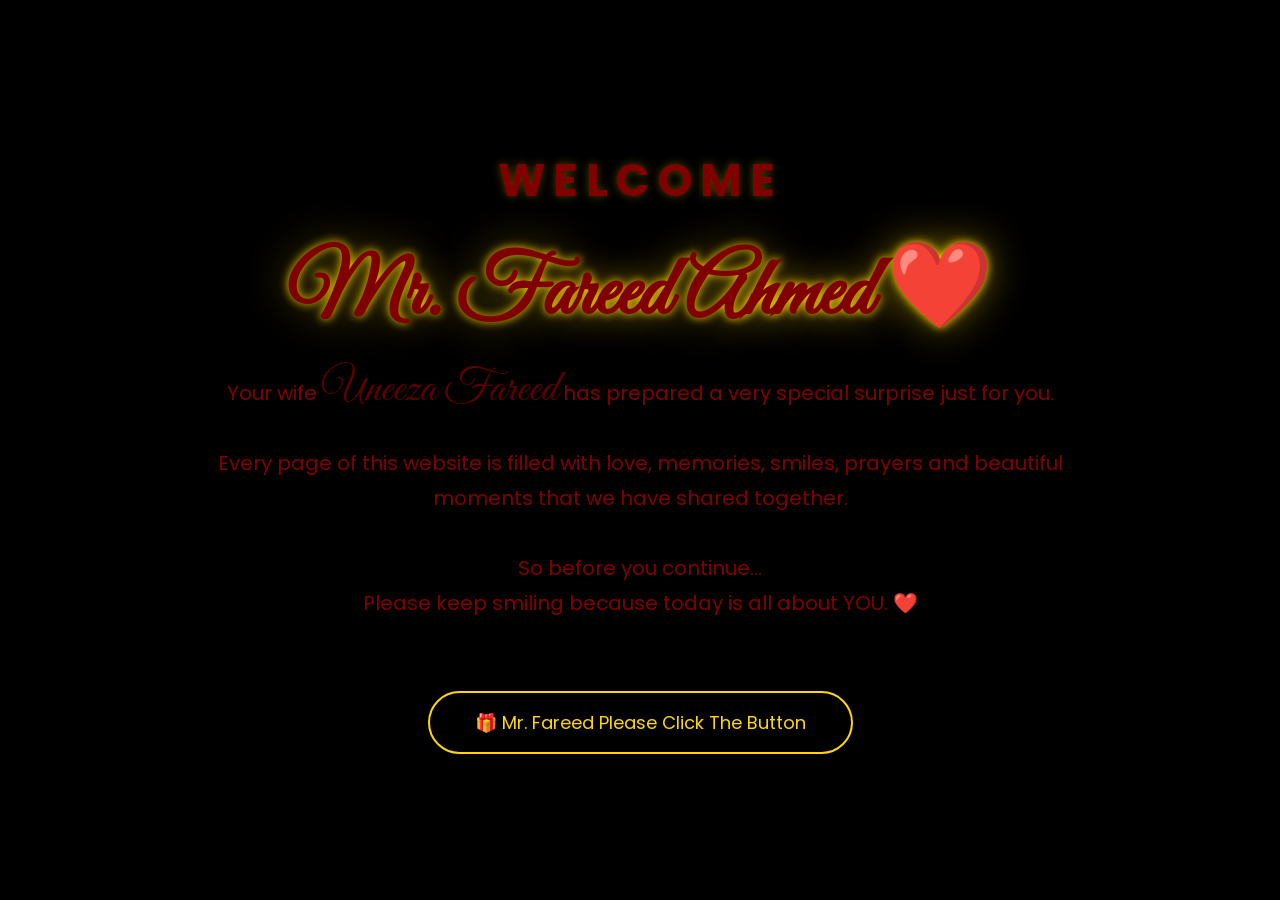
<file: index.html>
<!DOCTYPE html>
<html lang="en">
<head>
    <meta charset="UTF-8">
    <meta name="viewport" content="width=device-width, initial-scale=1.0">
    <title>Special Surprise for Mr. Fareed Ahmed</title>
    <link rel="stylesheet" href="style.css">
    <link href="https://fonts.googleapis.com/css2?family=Great+Vibes&family=Poppins:wght@300;400;500;600;700&display=swap" rel="stylesheet">
    
    <!-- SAFETY CODE: YE PAGE HAMESHA DIKHEGA -->
    <style>
        body { opacity: 1 !important; }
    </style>
</head>
<body>

    <div class="floating-hearts"></div>

    <div class="welcome fade-in">

        <h2>WELCOME</h2>

        <h1>Mr. Fareed Ahmed ❤️</h1>

        <p>
            Your wife <span>Uneeza Fareed</span> has prepared a very special surprise just for you.
            <br><br>
            Every page of this website is filled with love, memories, smiles, prayers and beautiful moments that we have shared together.
            <br><br>
            So before you continue...
            <br>
            Please keep smiling because today is all about YOU. ❤️
        </p>

        <button onclick="goToLogin()">
            🎁 Mr. Fareed Please Click The Button
        </button>

    </div>

    <script>
        function goToLogin() {
            document.querySelector(".welcome").classList.add("fade-out");
            setTimeout(function() {
                window.location.href = "login.html";
            }, 1000);
        }

        // Hearts Animation
        function createHearts() {
            const container = document.querySelector(".floating-hearts");
            if (!container) return;
            
            setInterval(function() {
                const heart = document.createElement("div");
                heart.innerHTML = "❤️";
                heart.style.position = "fixed";
                heart.style.left = Math.random() * 100 + "vw";
                heart.style.bottom = "-50px";
                heart.style.fontSize = (20 + Math.random() * 20) + "px";
                heart.style.color = "#800000";
                heart.style.opacity = "0.8";
                heart.style.zIndex = "1";
                heart.style.pointerEvents = "none";
                heart.style.animation = "floatHeart " + (6 + Math.random() * 4) + "s linear forwards";
                container.appendChild(heart);
                
                setTimeout(function() {
                    heart.remove();
                }, 10000);
            }, 400);
        }
        
        createHearts();
    </script>

</body>
</html>
</file>
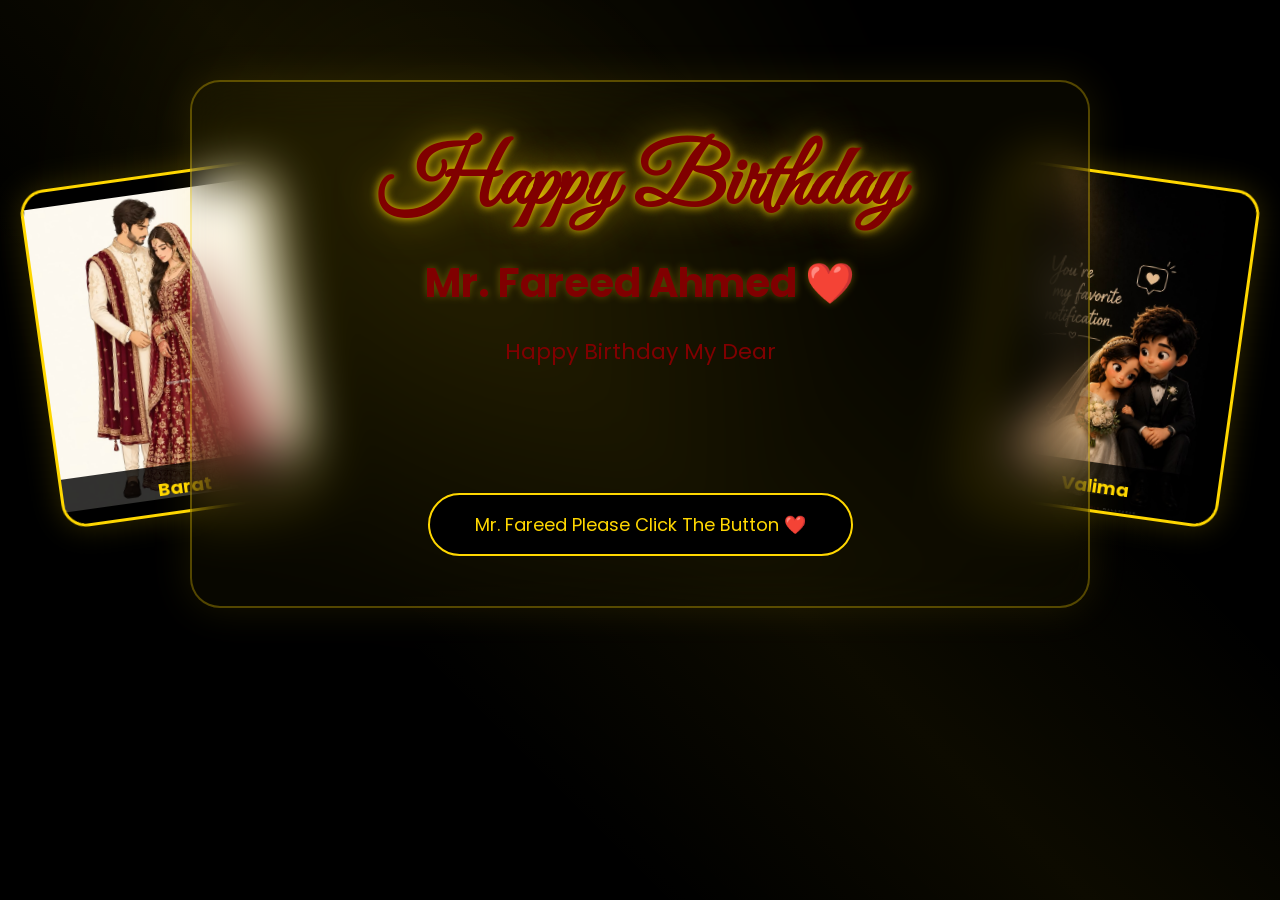
<file: birthday.html>
<!DOCTYPE html>
<html lang="en">
<head>
    <meta charset="UTF-8">
    <meta name="viewport" content="width=device-width, initial-scale=1.0">
    <title>Happy Birthday ❤️</title>
    <link rel="stylesheet" href="style.css">
    <link href="https://fonts.googleapis.com/css2?family=Great+Vibes&family=Poppins:wght@300;400;500;600;700&display=swap" rel="stylesheet">
</head>
<body class="birthday-page">
    <div class="floating-hearts"></div>
    
    <!-- Left Photo (Barat) -->
    <div class="photo left-photo">
        <img src="images/barat.jpg" alt="Barat Photo">
        <div class="photo-label">Barat</div>
    </div>
    
    <!-- Right Photo (Valima) -->
    <div class="photo right-photo">
        <img src="images/valima.jpg" alt="Valima Photo">
        <div class="photo-label">Valima</div>
    </div>
    
    <!-- Main Content -->
    <div class="birthday-content">
        <h1>Happy Birthday</h1>
        <h2>Mr. Fareed Ahmed ❤️</h2>
        <p id="typing"></p>
        <button onclick="location.href='gallery.html'">
            Mr. Fareed Please Click The Button ❤️
        </button>
    </div>
    
    <script>
        // Create floating hearts
        function createHearts() {
            const container = document.querySelector(".floating-hearts");
            if (!container) return;
            
            setInterval(function() {
                const heart = document.createElement("div");
                heart.innerHTML = "❤️";
                heart.style.position = "fixed";
                heart.style.left = Math.random() * 100 + "vw";
                heart.style.bottom = "-50px";
                heart.style.fontSize = (20 + Math.random() * 25) + "px";
                heart.style.color = "red";
                heart.style.opacity = "0.8";
                heart.style.zIndex = "1";
                heart.style.pointerEvents = "none";
                heart.style.animation = "floatHeart " + (5 + Math.random() * 5) + "s linear forwards";
                container.appendChild(heart);
                
                setTimeout(function() {
                    heart.remove();
                }, 10000);
            }, 300);
        }
        
        createHearts();
    </script>
    <script src="script.js"></script>
</body>
</html>
</file>
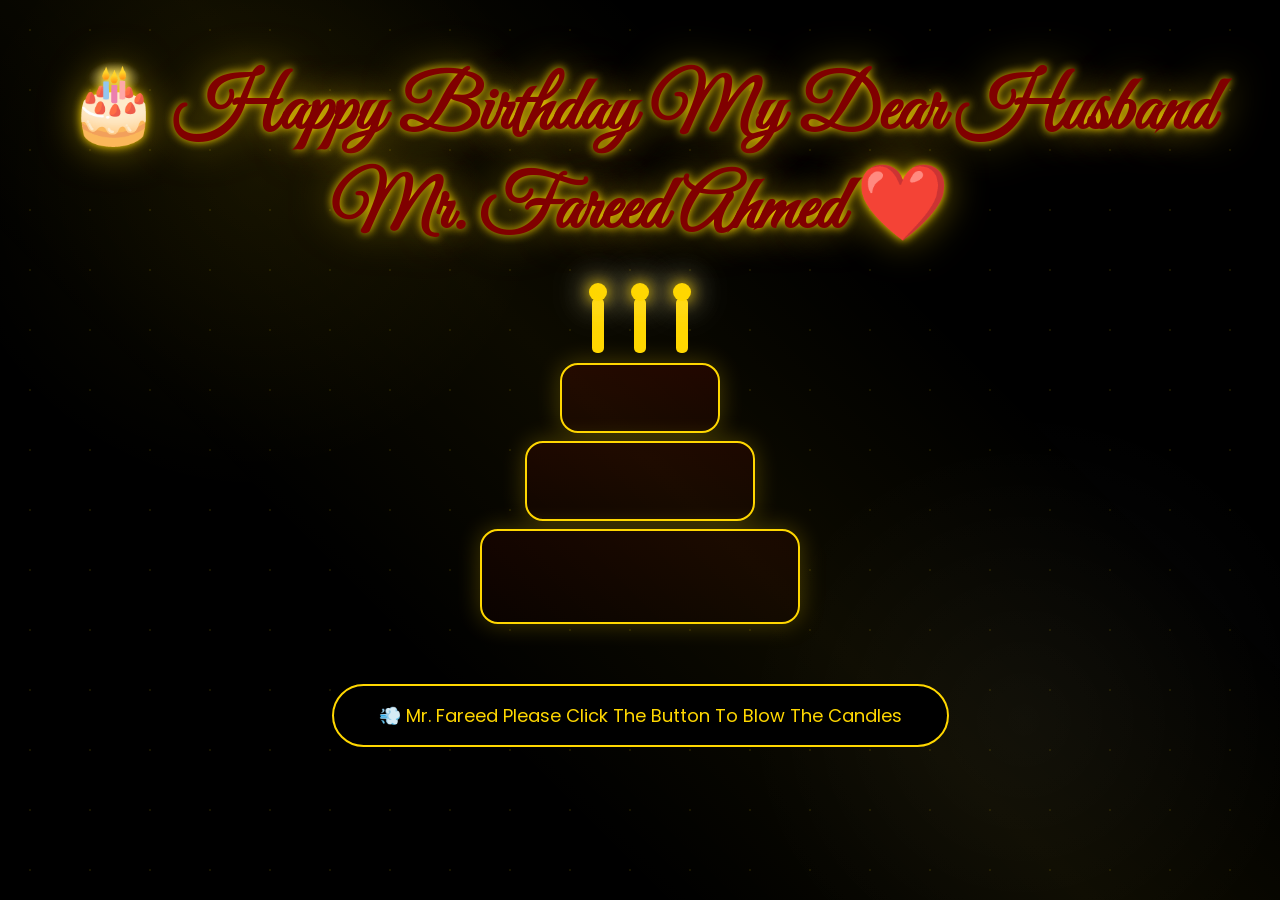
<file: cake.html>
<!DOCTYPE html>
<html lang="en">
<head>
    <meta charset="UTF-8">
    <meta name="viewport" content="width=device-width, initial-scale=1.0">
    <title>Birthday Cake ❤️</title>
    <link rel="stylesheet" href="style.css">
    <link href="https://fonts.googleapis.com/css2?family=Great+Vibes&family=Poppins:wght@300;400;500;600;700&display=swap" rel="stylesheet">
    
    <style>
        body { opacity: 1 !important; }
        
        /* PERFECT DARK RED MESSAGE STYLE */
        .final-msg {
            margin: 30px auto;
            max-width: 800px;
            text-align: center;
        }
        
        .final-msg .love-text {
            display: block;
            font-family: 'Poppins', sans-serif;
            font-size: 36px;
            font-weight: 500;
            color: #800000; /* Baqi pages jaisa dark red */
            text-shadow: 0 0 10px rgba(255, 215, 0, 0.5); /* Halka sa golden glow */
            line-height: 1.6;
            margin-bottom: 30px;
        }
        
        .final-msg .hope-text {
            display: block;
            font-family: 'Poppins', sans-serif;
            font-size: 22px;
            font-weight: 400;
            color: #800000; /* Dark red */
            text-shadow: 0 0 5px rgba(255, 215, 0, 0.4);
        }
    </style>
</head>
<body class="cake-page">
    <div class="floating-hearts"></div>
    <div class="stars"></div>
    
    <h1 class="cake-title">
        🎂 Happy Birthday My Dear Husband Mr. Fareed Ahmed ❤️
    </h1>
    
    <!-- CAKE DESIGN -->
    <div class="cake">
        <div class="candles">
            <div class="candle"><div class="flame"></div></div>
            <div class="candle"><div class="flame"></div></div>
            <div class="candle"><div class="flame"></div></div>
        </div>
        <div class="layer top"></div>
        <div class="layer middle"></div>
        <div class="layer bottom"></div>
    </div>
    
    <button id="blowBtn">
        💨 Mr. Fareed Please Click The Button To Blow The Candles
    </button>
    
    <h2 id="wishMessage"></h2>
    
    <script>
        const blowBtn = document.getElementById("blowBtn");
        if (blowBtn) {
            blowBtn.onclick = function () {
                // Flames hide karo
                document.querySelectorAll(".flame").forEach(function(f) {
                    f.style.display = "none";
                });
                
                // Button hide karo
                blowBtn.style.display = "none";
                
                // Sirf starting letter capital, baqi small + Dark Red color
                document.getElementById("wishMessage").innerHTML = 
                    '<div class="final-msg">' +
                    '<span class="love-text">I love you meri jaan❤️</span>' +
                    '<span class="hope-text">I hope you liked my surprise ❤️</span>' +
                    '</div>';
            };
        }

        // Floating Hearts Background
        function createHearts() {
            const container = document.querySelector(".floating-hearts");
            if (!container) return;
            setInterval(function () {
                const heart = document.createElement("div");
                heart.innerHTML = "❤️";
                heart.style.position = "fixed";
                heart.style.left = Math.random() * 100 + "vw";
                heart.style.bottom = "-50px";
                heart.style.fontSize = (20 + Math.random() * 20) + "px";
                heart.style.color = "#800000";
                heart.style.opacity = "0.8";
                heart.style.zIndex = "1";
                heart.style.pointerEvents = "none";
                heart.style.animation = "floatHeart " + (6 + Math.random() * 4) + "s linear forwards";
                container.appendChild(heart);
                setTimeout(function () { heart.remove(); }, 10000);
            }, 400);
        }
        createHearts();
    </script>
</body>
</html>
</file>
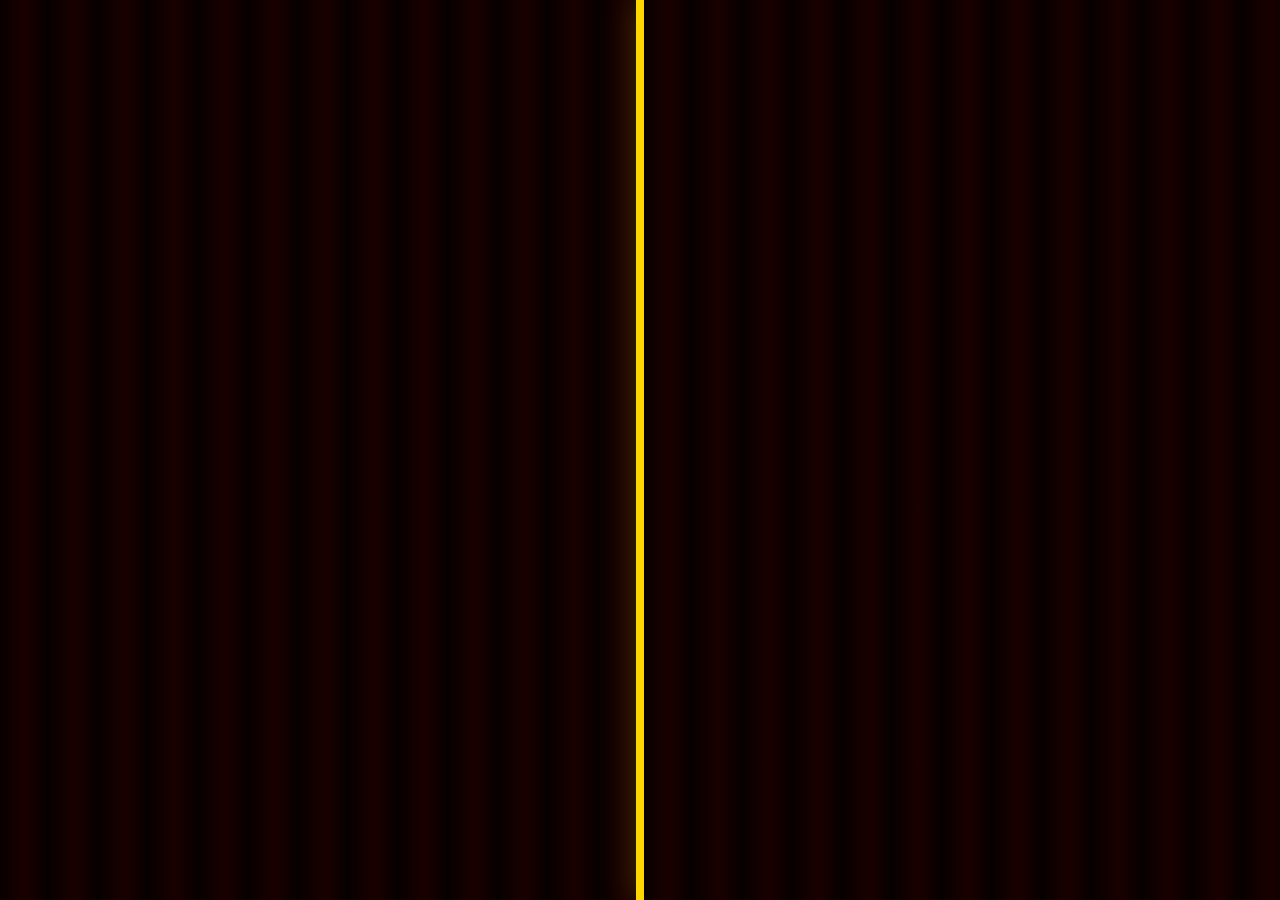
<file: curtain.html>
<!DOCTYPE html>
<html lang="en">
<head>
    <meta charset="UTF-8">
    <meta name="viewport" content="width=device-width, initial-scale=1.0">
    <title>Grand Surprise</title>
    <link rel="stylesheet" href="style.css">
    <link href="https://fonts.googleapis.com/css2?family=Great+Vibes&family=Poppins:wght@300;500;700&display=swap" rel="stylesheet">
</head>
<body class="curtain-page">
    <div class="floating-hearts"></div>
    <div class="spotlight"></div>
    
    <!-- Left Curtain -->
    <div class="curtain left-curtain"></div>
    
    <!-- Right Curtain -->
    <div class="curtain right-curtain"></div>
    
    <!-- Center Message -->
    <div class="birthday-message">
        <h1>❤️ Happy Birthday ❤️</h1>
        <h2>My Dear Husband Mr. Fareed Ahmed</h2>
        <p>Today is all about YOU ❤️</p>
        <button id="openMessage">
            Mr. Fareed Please Click The Button ❤️
        </button>
    </div>
    
    <script>
        // Create floating hearts
        function createHearts() {
            const container = document.querySelector(".floating-hearts");
            if (!container) return;
            
            setInterval(function() {
                const heart = document.createElement("div");
                heart.innerHTML = "❤️";
                heart.style.position = "fixed";
                heart.style.left = Math.random() * 100 + "vw";
                heart.style.bottom = "-50px";
                heart.style.fontSize = (20 + Math.random() * 25) + "px";
                heart.style.color = "red";
                heart.style.opacity = "0.8";
                heart.style.zIndex = "1";
                heart.style.pointerEvents = "none";
                heart.style.animation = "floatHeart " + (5 + Math.random() * 5) + "s linear forwards";
                container.appendChild(heart);
                
                setTimeout(function() {
                    heart.remove();
                }, 10000);
            }, 300);
        }
        
        createHearts();
    </script>
    <script src="script.js"></script>
</body>
</html>
</file>
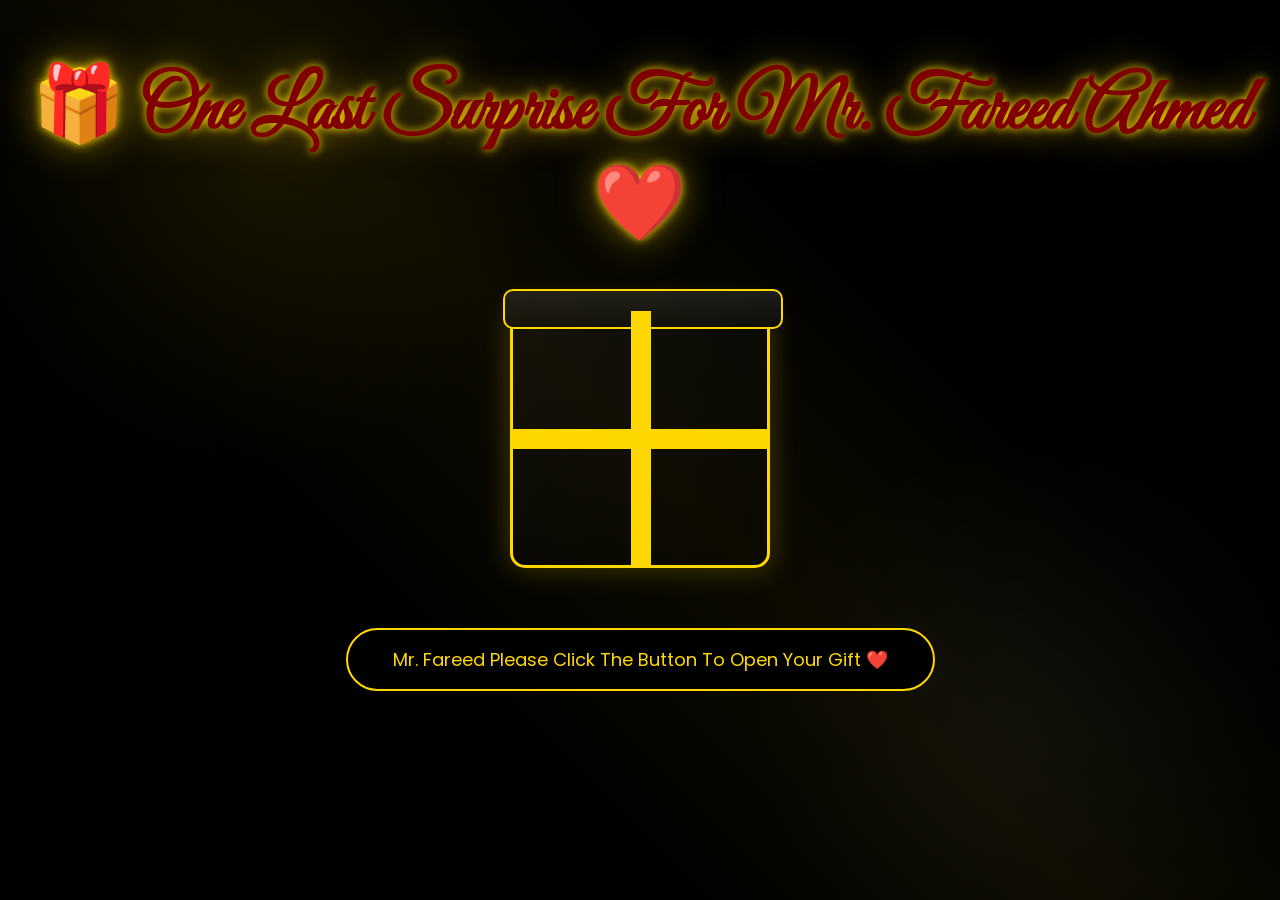
<file: gift.html>
<!DOCTYPE html>
<html lang="en">
<head>
    <meta charset="UTF-8">
    <meta name="viewport" content="width=device-width, initial-scale=1.0">
    <title>Final Surprise ❤️</title>
    <link rel="stylesheet" href="style.css">
    <link href="https://fonts.googleapis.com/css2?family=Great+Vibes&family=Poppins:wght@300;400;600;700&display=swap" rel="stylesheet">
    
    <!-- SAFETY CODE -->
    <style>
        body { opacity: 1 !important; }
    </style>
</head>
<body class="gift-page">
    <div class="floating-hearts"></div>
    
    <h1 class="gift-title">
        🎁 One Last Surprise For Mr. Fareed Ahmed ❤️
    </h1>
    
    <div class="gift-container">
        <div id="giftBox" class="gift-box">
            <div class="lid"></div>
            <div class="ribbon-v"></div>
            <div class="ribbon-h"></div>
        </div>
        <button id="openGiftBtn">
            Mr. Fareed Please Click The Button To Open Your Gift ❤️
        </button>
    </div>
    
    <div id="finalSurprise" class="final-surprise">
        <img src="images/our-best-photo.jpg" alt="Our Photo">
        <h1>Happy Birthday My Dear Husband Mr. Fareed Ahmed ❤️</h1>
        <p>
            Every day with you is the most beautiful chapter of my life.
            You are my peace, my happiness, my best friend and my forever.
            May Allah bless you with endless happiness,
            good health, success and a long beautiful life.
            Thank you for always loving me,
            supporting me and making me smile.
            I love you today,
            tomorrow and forever.
            <br><br>
            ❤️ Forever Yours ❤️
            <br>
            <strong>Uneeza Fareed</strong>
        </p>
        
        <!-- YAHAN BUTTON ADD KIYA HAI -->
        <button onclick="location.href='loveletter.html'" style="margin-top: 40px;">
            Mr. Fareed Please Click The Button ❤️
        </button>
    </div>
    
    <div class="hearts-container"></div>

    <script>
        // Open Gift Box
        const openGift = document.getElementById("openGiftBtn");
        if (openGift) {
            openGift.onclick = function () {
                document.querySelector(".gift-container").style.display = "none";
                document.querySelector(".gift-title").style.display = "none";
                document.getElementById("finalSurprise").style.display = "block";
                heartRain();
            };
        }

        // Heart Rain Effect
        function heartRain() {
            const container = document.querySelector(".hearts-container");
            if (!container) return;
            setInterval(function () {
                let heart = document.createElement("div");
                heart.innerHTML = "❤️";
                heart.style.position = "absolute";
                heart.style.left = Math.random() * 100 + "vw";
                heart.style.top = "-20px";
                heart.style.fontSize = (20 + Math.random() * 25) + "px";
                heart.style.animation = "fallHeart " + (4 + Math.random() * 4) + "s linear forwards";
                container.appendChild(heart);
                setTimeout(function () { heart.remove(); }, 8000);
            }, 300);
        }

        // Floating Hearts Background
        function createHearts() {
            const container = document.querySelector(".floating-hearts");
            if (!container) return;
            setInterval(function () {
                const heart = document.createElement("div");
                heart.innerHTML = "❤️";
                heart.style.position = "fixed";
                heart.style.left = Math.random() * 100 + "vw";
                heart.style.bottom = "-50px";
                heart.style.fontSize = (20 + Math.random() * 20) + "px";
                heart.style.color = "#800000";
                heart.style.opacity = "0.8";
                heart.style.zIndex = "1";
                heart.style.pointerEvents = "none";
                heart.style.animation = "floatHeart " + (6 + Math.random() * 4) + "s linear forwards";
                container.appendChild(heart);
                setTimeout(function () { heart.remove(); }, 10000);
            }, 400);
        }
        createHearts();
    </script>
</body>
</html>
</file>
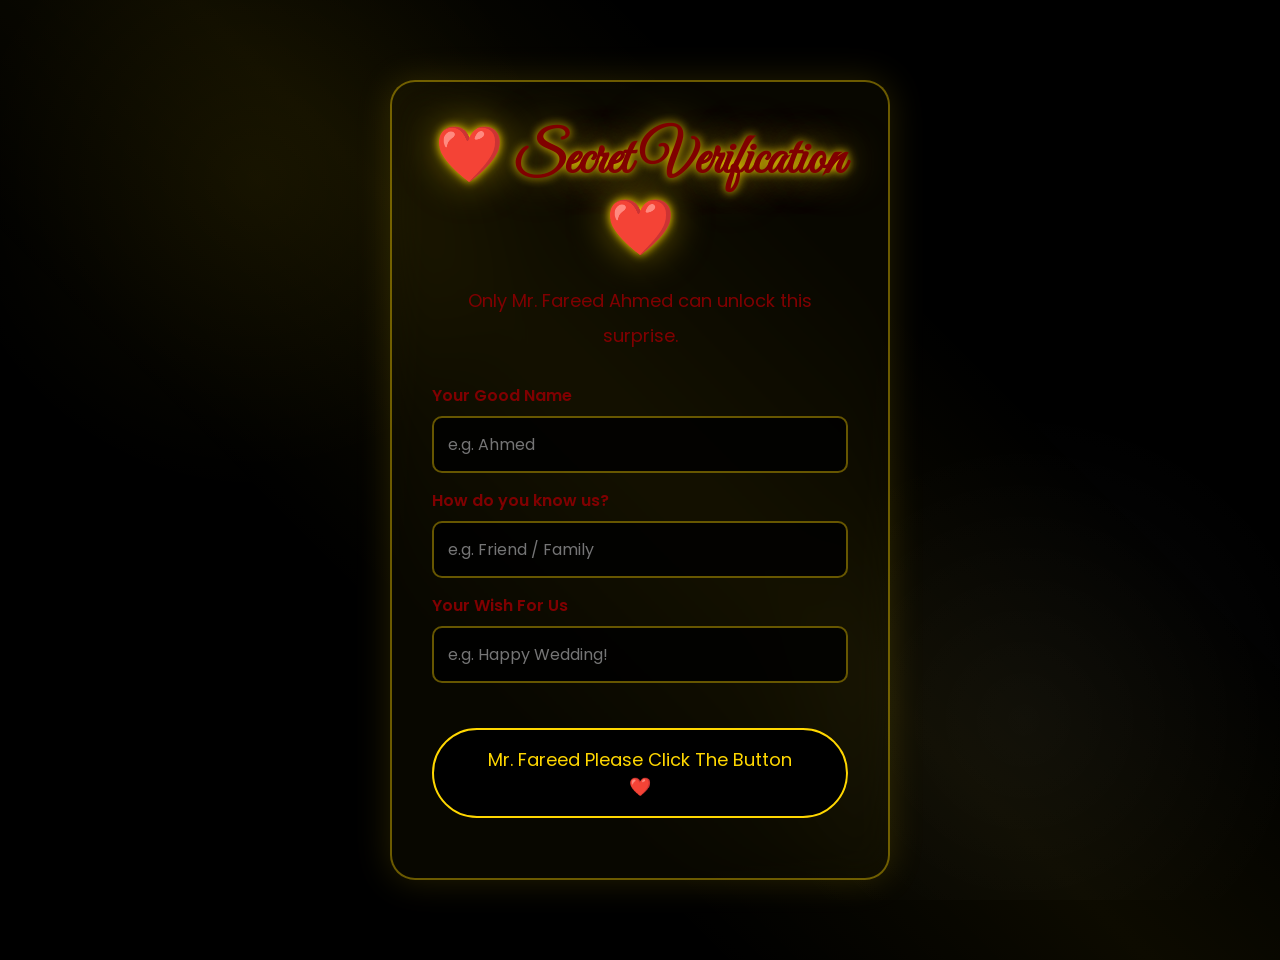
<file: login.html>
<!DOCTYPE html>
<html lang="en">
<head>
    <meta charset="UTF-8">
    <meta name="viewport" content="width=device-width, initial-scale=1.0">
    <title>Secret Verification ❤️</title>
    <link rel="stylesheet" href="style.css">
    <link href="https://fonts.googleapis.com/css2?family=Great+Vibes&family=Poppins:wght@300;500;700&display=swap" rel="stylesheet">
</head>
<body>
    <div class="floating-hearts"></div>
    <div class="login-box">
        <h1>❤️ Secret Verification ❤️</h1>
        <p>Only Mr. Fareed Ahmed can unlock this surprise.</p>
        
        <div class="form-group">
            <label for="name">Your Good Name</label>
            <input type="text" id="name" placeholder="e.g. Ahmed">
        </div>
        
        <div class="form-group">
            <label for="relation">How do you know us?</label>
            <input type="text" id="relation" placeholder="e.g. Friend / Family">
        </div>
        
        <div class="form-group">
            <label for="wish">Your Wish For Us</label>
            <input type="text" id="wish" placeholder="e.g. Happy Wedding!">
        </div>
        
        <button onclick="checkDates()">
            Mr. Fareed Please Click The Button ❤️
        </button>
        
        <h3 id="message"></h3>
    </div>
    
    <script>
        // Create floating hearts
        function createHearts() {
            const container = document.querySelector(".floating-hearts");
            if (!container) return;
            
            setInterval(function() {
                const heart = document.createElement("div");
                heart.innerHTML = "❤️";
                heart.style.position = "fixed";
                heart.style.left = Math.random() * 100 + "vw";
                heart.style.bottom = "-50px";
                heart.style.fontSize = (20 + Math.random() * 25) + "px";
                heart.style.color = "red";
                heart.style.opacity = "0.8";
                heart.style.zIndex = "1";
                heart.style.pointerEvents = "none";
                heart.style.animation = "floatHeart " + (5 + Math.random() * 5) + "s linear forwards";
                container.appendChild(heart);
                
                setTimeout(function() {
                    heart.remove();
                }, 10000);
            }, 300);
        }
        
        createHearts();

        // =============================================
        //  SIMPLE LOGIN VERIFICATION & REDIRECT LOGIC
        // =============================================
        
        function checkDates() {
            const name = document.getElementById("name").value.trim();
            const relation = document.getElementById("relation").value.trim();
            const wish = document.getElementById("wish").value.trim();
            const message = document.getElementById("message");

            // Agar koi bhi field khali ho
            if (name === "" || relation === "" || wish === "") {
                message.style.color = "orange";
                message.innerHTML = "⚠️ Please fill all fields to enter.";
                return;
            }

            // Agar sab fields fill hain to login successful
            message.style.color = "#4CAF50";
            message.innerHTML = "✅ Verification Successful! Welcome " + name + " ❤️<br>Opening curtain...";
            
            // 2 second baad curtain.html open hoga
            setTimeout(function() {
                window.location.href = "curtain.html";
            }, 2000);
        }
    </script>
</body>
</html>
</file>
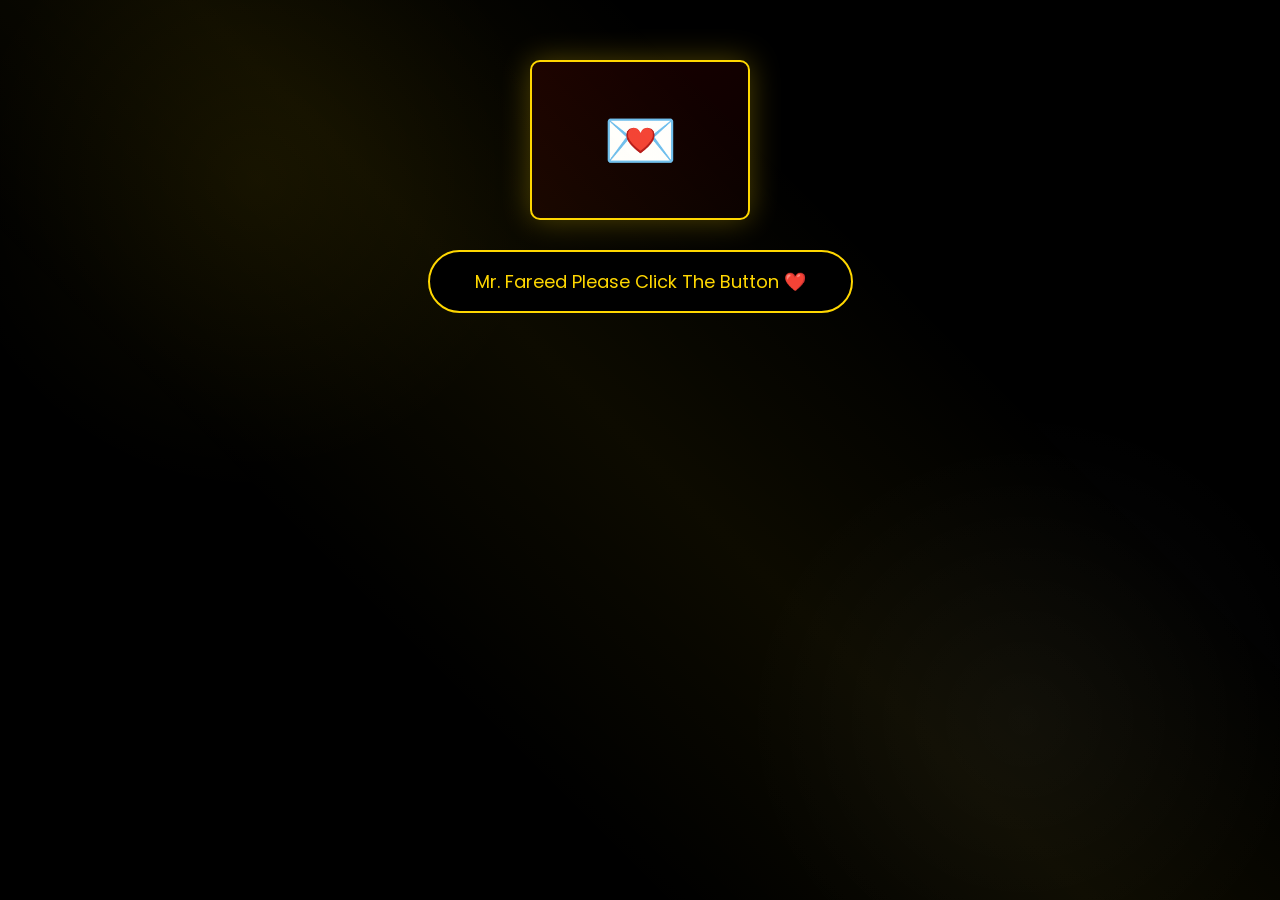
<file: loveletter.html>
<!DOCTYPE html>
<html lang="en">
<head>
    <meta charset="UTF-8">
    <meta name="viewport" content="width=device-width, initial-scale=1.0">
    <title>Love Letter ❤️</title>
    <link rel="stylesheet" href="style.css">
    <link href="https://fonts.googleapis.com/css2?family=Great+Vibes&family=Poppins:wght@300;400;600&display=swap" rel="stylesheet">
</head>
<body class="letter-page">
    <div class="floating-hearts"></div>
    
    <div class="envelope-box">
        <div class="envelope">
            💌
        </div>
        <button id="openLetter">
            Mr. Fareed Please Click The Button ❤️
        </button>
    </div>
    
    <div class="letter" id="letter">
        <h1>My Dearest Husband Mr. Fareed Ahmed ❤️</h1>
        <p id="letterText"></p>
        <button onclick="location.href='cake.html'">
            Mr. Fareed Please Click The Button 🎂
        </button>
    </div>
    
    <script>
        // Create floating hearts
        function createHearts() {
            const container = document.querySelector(".floating-hearts");
            if (!container) return;
            
            setInterval(function() {
                const heart = document.createElement("div");
                heart.innerHTML = "❤️";
                heart.style.position = "fixed";
                heart.style.left = Math.random() * 100 + "vw";
                heart.style.bottom = "-50px";
                heart.style.fontSize = (20 + Math.random() * 25) + "px";
                heart.style.color = "red";
                heart.style.opacity = "0.8";
                heart.style.zIndex = "1";
                heart.style.pointerEvents = "none";
                heart.style.animation = "floatHeart " + (5 + Math.random() * 5) + "s linear forwards";
                container.appendChild(heart);
                
                setTimeout(function() {
                    heart.remove();
                }, 10000);
            }, 300);
        }
        
        createHearts();
    </script>
    <script src="script.js"></script>
</body>
</html>
</file>
<file: style.css>
/*=====================================
    GOOGLE FONT
=====================================*/
@import url('https://fonts.googleapis.com/css2?family=Great+Vibes&family=Poppins:wght@300;400;500;600;700&display=swap');

/*=====================================
      RESET
=====================================*/
* {
    margin: 0;
    padding: 0;
    box-sizing: border-box;
    font-family: 'Poppins', sans-serif;
    scroll-behavior: smooth;
}

/*=====================================
      COLORS
=====================================*/
:root {
    --bg: #000000;
    --maroon: #800000;
    --darkmaroon: #5c0000;
    --gold: #ffd700;
    --goldlight: #fff8dc;
    --goldmix: #ffeaa7;
    --white: #ffffff;
}

/*=====================================
      BODY (SAFE SCROLL)
=====================================*/
body {
    background: var(--bg);
    color: var(--maroon);
    overflow-x: hidden;
    position: relative;
}

body::before {
    content: "";
    position: fixed;
    width: 100%;
    height: 100%;
    left: 0;
    top: 0;
    background: 
        radial-gradient(circle at 20% 20%, rgba(255, 215, 0, 0.06), transparent 25%),
        radial-gradient(circle at 80% 80%, rgba(255, 255, 255, 0.04), transparent 25%);
    animation: goldGlow 8s infinite alternate;
    pointer-events: none;
    z-index: 0;
}

@keyframes goldGlow {
    0% { opacity: 0.6; }
    100% { opacity: 1; }
}

body::after {
    content: "";
    position: fixed;
    width: 200%;
    height: 200%;
    left: -50%;
    top: -50%;
    background: linear-gradient(45deg, transparent 40%, rgba(255, 215, 0, 0.05) 50%, transparent 60%);
    animation: shimmerMove 8s linear infinite;
    pointer-events: none;
    z-index: 0;
}

@keyframes shimmerMove {
    0% { transform: translateX(-100%) translateY(-100%); }
    100% { transform: translateX(100%) translateY(100%); }
}

/*=====================================
      HEADINGS, TEXT & BUTTONS
=====================================*/
h1 {
    font-family: 'Great Vibes', cursive;
    font-size: 75px;
    color: var(--maroon);
    text-shadow: 0 0 10px var(--gold), 0 0 40px rgba(255, 215, 0, 0.5);
    position: relative;
    z-index: 2;
}

h2 {
    color: var(--maroon);
    font-size: 40px;
    text-shadow: 0 0 8px rgba(255, 215, 0, 0.3);
    position: relative;
    z-index: 2;
}

p {
    font-size: 20px;
    line-height: 35px;
    color: var(--maroon);
    position: relative;
    z-index: 2;
}

button {
    padding: 16px 45px;
    background: var(--bg);
    border: 2px solid var(--gold);
    color: var(--gold);
    font-size: 18px;
    border-radius: 50px;
    cursor: pointer;
    transition: 0.5s;
    position: relative;
    z-index: 2;
    overflow: hidden;
    margin-top: 30px; /* SAFE MARGIN */
}

button:hover {
    background: var(--gold);
    border: 2px solid var(--white);
    color: var(--bg);
    transform: translateY(-5px);
    box-shadow: 0 0 20px var(--gold), 0 0 40px rgba(255, 255, 255, 0.3);
}

/*=====================================
      IMAGES (PERFECT SIZE)
=====================================*/
img {
    max-width: 100%;
    border-radius: 20px;
    border: 3px solid var(--gold);
    box-shadow: 0 0 25px rgba(255, 215, 0, 0.3);
    transition: 0.5s;
    object-fit: contain; 
    background-color: #000; 
}

img:hover {
    transform: scale(1.03);
    box-shadow: 0 0 35px var(--gold);
}

/*=====================================
      SCROLLBAR & EXTRAS
=====================================*/
::-webkit-scrollbar { width: 10px; }
::-webkit-scrollbar-track { background: var(--bg); }
::-webkit-scrollbar-thumb { background: var(--gold); border-radius: 20px; }

.floating-hearts {
    position: fixed;
    width: 100%;
    height: 100%;
    top: 0;
    left: 0;
    pointer-events: none;
    z-index: 1;
}

.stars {
    position: fixed;
    width: 100%;
    height: 100%;
    left: 0;
    top: 0;
    background-image: radial-gradient(var(--gold) 1px, transparent 1px);
    background-size: 60px 60px;
    opacity: .1;
    animation: starsMove 30s linear infinite;
    pointer-events: none;
    z-index: 0;
}

@keyframes starsMove {
    0% { transform: translateY(0); }
    100% { transform: translateY(-600px); }
}

/*=====================================
      1. WELCOME PAGE
=====================================*/
.welcome {
    min-height: 100vh;
    display: flex;
    flex-direction: column;
    justify-content: center;
    align-items: center;
    text-align: center;
    position: relative;
    padding: 60px 20px;
    z-index: 5;
    background: var(--bg);
}

.welcome h2 {
    font-size: 45px;
    color: var(--maroon);
    letter-spacing: 8px;
    margin-bottom: 20px;
    text-transform: uppercase;
}

.welcome h1 {
    font-size: 85px;
    margin-bottom: 25px;
    animation: glow 2s infinite alternate;
}

@keyframes glow {
    0% { text-shadow: 0 0 10px var(--gold), 0 0 25px var(--gold); }
    100% { text-shadow: 0 0 20px var(--gold), 0 0 60px var(--gold), 0 0 100px rgba(255, 255, 255, 0.4); }
}

.welcome p {
    width: 850px;
    max-width: 95%;
    margin-bottom: 40px;
    color: var(--maroon);
}

.welcome span {
    font-family: 'Great Vibes';
    font-size: 45px;
    color: var(--darkmaroon);
}

/*=====================================
      2. LOGIN PAGE
=====================================*/
.login-box {
    width: 500px;
    max-width: 95%;
    margin: 80px auto; /* SAFE MARGIN */
    padding: 40px;
    background: rgba(255, 215, 0, 0.03);
    backdrop-filter: blur(20px);
    border: 2px solid rgba(255, 215, 0, 0.4);
    border-radius: 25px;
    text-align: center;
    box-shadow: 0 0 35px rgba(255, 215, 0, 0.15);
    position: relative;
    z-index: 2;
}

.login-box h1 { font-size: 55px; margin-bottom: 15px; }
.login-box p { font-size: 18px; margin-bottom: 30px; color: var(--maroon); }
.form-group { margin-bottom: 15px; text-align: left; }
.form-group label { display: block; margin-bottom: 8px; font-weight: 600; color: var(--maroon); }

.login-box input {
    width: 100%;
    padding: 14px;
    background: rgba(0, 0, 0, 0.8);
    border: 2px solid rgba(255, 215, 0, 0.4);
    border-radius: 10px;
    color: var(--goldmix);
    font-size: 16px;
    outline: none;
    transition: 0.5s;
}

.login-box input:focus {
    border-color: var(--gold);
    box-shadow: 0 0 15px rgba(255, 215, 0, 0.3);
}

#message { margin-top: 20px; font-size: 18px; font-weight: bold; }

/*=====================================
      3. CURTAIN PAGE
=====================================*/
.curtain-page {
    width: 100%;
    height: 100vh;
    overflow: hidden;
    display: flex;
    justify-content: center;
    align-items: center;
    position: relative;
    background: var(--bg);
}

.spotlight {
    position: absolute;
    top: -250px;
    left: 50%;
    transform: translateX(-50%);
    width: 700px;
    height: 700px;
    background: radial-gradient(circle, rgba(255, 215, 0, 0.2), transparent 70%);
    filter: blur(10px);
    animation: lightMove 5s infinite alternate;
}

@keyframes lightMove {
    0% { transform: translateX(-50%) scale(1); }
    100% { transform: translateX(-50%) scale(1.2); }
}

.curtain {
    position: absolute;
    top: 0;
    width: 50%;
    height: 100%;
    background: repeating-linear-gradient(90deg, #0a0000, #1a0000 25px, #050000 50px);
    box-shadow: 0 0 30px rgba(255, 215, 0, 0.3);
    transition: 3s ease;
    z-index: 10;
}

.left-curtain { left: 0; border-right: 4px solid var(--gold); }
.right-curtain { right: 0; border-left: 4px solid var(--gold); }
.open-left { transform: translateX(-100%); }
.open-right { transform: translateX(100%); }

.birthday-message {
    position: absolute;
    text-align: center;
    opacity: 0;
    transition: 2s;
    z-index: 50;
    width: 90%;
}

.birthday-message h1 { font-size: 80px; margin-bottom: 20px; }
.birthday-message h2 { font-size: 40px; margin-bottom: 20px; }
.birthday-message p { font-size: 22px; margin-bottom: 30px; }

/*=====================================
      4. BIRTHDAY PAGE
=====================================*/
.birthday-page {
    width: 100%;
    padding: 80px 30px; /* SAFE PADDING */
    position: relative;
    background: var(--bg);
}

.birthday-page::before {
    content: "";
    position: absolute;
    width: 900px;
    height: 900px;
    background: radial-gradient(circle, rgba(255, 215, 0, 0.08), transparent 70%);
    top: -250px;
    right: -250px;
    filter: blur(40px);
    animation: bgGlow 8s infinite alternate;
    z-index: 0;
}

@keyframes bgGlow {
    0% { transform: scale(1); }
    100% { transform: scale(1.25); }
}

.birthday-content {
    position: relative;
    width: 900px;
    max-width: 95%;
    padding: 50px;
    margin: 0 auto; /* SAFE CENTER */
    background: rgba(255, 215, 0, 0.03);
    backdrop-filter: blur(25px);
    border: 2px solid rgba(255, 215, 0, 0.3);
    border-radius: 30px;
    text-align: center;
    z-index: 20;
    box-shadow: 0 0 40px rgba(255, 215, 0, 0.1);
}

.birthday-content h1 { font-size: 85px; margin-bottom: 15px; }
.birthday-content h2 { font-size: 40px; margin-bottom: 20px; }

#typing {
    font-size: 22px;
    line-height: 38px;
    color: var(--maroon);
    margin-bottom: 30px;
    min-height: 100px;
}

.photo {
    position: absolute;
    width: 250px;
    height: 340px;
    border-radius: 25px;
    overflow: hidden;
    border: 3px solid var(--gold);
    box-shadow: 0 0 30px rgba(255, 215, 0, 0.2);
    animation: photoFloat 5s ease-in-out infinite;
    z-index: 5;
    background: #000;
}

.photo img { width: 100%; height: 100%; object-fit: contain; border: none; box-shadow: none; }

.photo-label {
    position: absolute;
    bottom: 0;
    left: 0;
    right: 0;
    background: rgba(0, 0, 0, 0.8);
    color: var(--gold);
    text-align: center;
    padding: 10px;
    font-size: 18px;
    font-weight: bold;
}

.left-photo { left: 40px; top: 50%; transform: translateY(-50%) rotate(-8deg); }
.right-photo { right: 40px; top: 50%; transform: translateY(-50%) rotate(8deg); }

@keyframes photoFloat {
    0% { margin-top: 0; }
    50% { margin-top: -20px; }
    100% { margin-top: 0; }
}

.photo:hover {
    transform: translateY(-50%) scale(1.05) !important;
    box-shadow: 0 0 35px var(--gold);
}

/*=====================================
      5. GALLERY PAGE (100% SAFE)
=====================================*/
.gallery-page {
    padding: 60px 5%; /* SAFE PADDING */
    position: relative;
    background: var(--bg);
}

.gallery-title { text-align: center; margin-bottom: 40px; }
.gallery-title h1 { font-size: 60px; margin-bottom: 10px; }
.gallery-title p { font-size: 18px; color: var(--maroon); }

.gallery-slider {
    position: relative;
    max-width: 800px;
    width: 100%;
    height: 450px; 
    overflow: hidden;
    border-radius: 20px;
    border: 3px solid var(--gold);
    box-shadow: 0 0 30px rgba(255, 215, 0, 0.2);
    margin: 0 auto; /* SAFE CENTER */
    background: #000; 
}

.slides-container { position: relative; width: 100%; height: 100%; }

.slide { 
    position: absolute; 
    top: 0; left: 0;
    width: 100%; 
    height: 100%; 
    display: none; 
}

.slide img { 
    width: 100%; 
    height: 100%; 
    object-fit: contain; 
    border-radius: 0; 
    border: none; 
    box-shadow: none;
}

.prev-btn, .next-btn-slider {
    position: absolute;
    top: 50%;
    transform: translateY(-50%);
    background: rgba(0, 0, 0, 0.8);
    color: var(--gold);
    border: 2px solid var(--gold);
    width: 45px;
    height: 45px;
    border-radius: 50%;
    font-size: 20px;
    display: flex;
    justify-content: center;
    align-items: center;
    cursor: pointer;
    z-index: 10;
    margin: 0;
    padding: 0;
}

.prev-btn { left: 15px; }
.next-btn-slider { right: 15px; }

.prev-btn:hover, .next-btn-slider:hover { background: var(--gold); color: var(--bg); }

.gallery-dots { text-align: center; margin-top: 20px; margin-bottom: 30px; }

.dot {
    display: inline-block;
    width: 10px;
    height: 10px;
    margin: 0 4px;
    background: var(--maroon);
    border: 1px solid var(--gold);
    border-radius: 50%;
    cursor: pointer;
}

.dot.active { background: var(--gold); box-shadow: 0 0 10px var(--gold); }

.gallery-next-btn { text-align: center; padding-bottom: 40px; } /* SAFE BOTTOM */

/*=====================================
      6. LOVE LETTER PAGE (100% SAFE)
=====================================*/
.letter-page {
    padding: 60px 20px; /* SAFE PADDING */
    position: relative;
    background: var(--bg);
}

.envelope-box { text-align: center; z-index: 20; margin: 0 auto; }

.envelope {
    width: 220px;
    height: 160px;
    margin: 0 auto;
    background: linear-gradient(145deg, #1a0000, #0a0000);
    border: 2px solid var(--gold);
    border-radius: 10px;
    position: relative;
    box-shadow: 0 0 30px rgba(255, 215, 0, 0.3);
    animation: floatEnvelope 3s ease-in-out infinite;
    display: flex;
    justify-content: center;
    align-items: center;
    font-size: 60px;
}

@keyframes floatEnvelope {
    0% { transform: translateY(0); }
    50% { transform: translateY(-18px); }
    100% { transform: translateY(0); }
}

.letter {
    display: none;
    width: 900px;
    max-width: 95%;
    padding: 40px;
    margin: 0 auto; /* SAFE CENTER */
    background: rgba(255, 215, 0, 0.03);
    backdrop-filter: blur(25px);
    border-radius: 30px;
    border: 2px solid rgba(255, 215, 0, 0.3);
    box-shadow: 0 0 40px rgba(255, 215, 0, 0.1);
    animation: letterOpen 1.2s;
}

@keyframes letterOpen {
    0% { opacity: 0; transform: scale(.8); }
    100% { opacity: 1; transform: scale(1); }
}

.letter h1 { text-align: center; font-size: 60px; margin-bottom: 20px; }

.letter p {
    font-size: 20px;
    line-height: 36px;
    text-align: justify;
    color: var(--maroon);
    margin-bottom: 30px;
    max-height: 350px; 
    overflow-y: auto; 
    padding-right: 10px;
}

.letter p::-webkit-scrollbar { width: 6px; }
.letter p::-webkit-scrollbar-track { background: transparent; }
.letter p::-webkit-scrollbar-thumb { background: var(--gold); border-radius: 10px; }

/*=====================================
      7. CAKE PAGE (100% SAFE)
=====================================*/
.cake-page {
    padding: 60px 20px; /* SAFE PADDING */
    text-align: center;
    position: relative;
    background: var(--bg);
}

.cake-title { margin-bottom: 40px; }

.cake { 
    position: relative; 
    width: 320px; 
    margin: 0 auto 30px auto; /* SAFE CENTER */
}

.layer {
    margin: auto;
    border-radius: 18px;
    border: 2px solid var(--gold);
    box-shadow: 0 0 25px rgba(255, 215, 0, 0.25);
}

.top { width: 160px; height: 70px; background: linear-gradient(#1a0000, #0d0000); }
.middle { width: 230px; height: 80px; margin-top: 8px; background: linear-gradient(#150000, #0a0000); }
.bottom { width: 320px; height: 95px; margin-top: 8px; background: linear-gradient(#100000, #080000); }

.candles { display: flex; justify-content: center; gap: 30px; margin-bottom: 10px; }
.candle { width: 12px; height: 55px; background: var(--gold); border-radius: 5px; position: relative; }

.flame {
    width: 18px;
    height: 18px;
    background: var(--gold);
    border-radius: 50%;
    position: absolute;
    left: -3px;
    top: -15px;
    box-shadow: 0 0 15px var(--gold), 0 0 30px var(--goldmix), 0 0 45px rgba(255, 255, 255, 0.5);
    animation: flicker 0.3s infinite alternate;
}

@keyframes flicker {
    0% { transform: scale(1); }
    100% { transform: scale(.75); }
}

#wishMessage {
    margin-top: 30px;
    font-size: 24px;
    line-height: 40px;
    color: var(--maroon);
    max-width: 900px;
    margin-left: auto;
    margin-right: auto;
}

/*=====================================
      8. GIFT PAGE (100% SAFE)
=====================================*/
.gift-page {
    padding: 60px 20px; /* SAFE PADDING */
    text-align: center;
    position: relative;
    background: var(--bg);
}

.gift-title { margin-bottom: 50px; }
.gift-title h1 { font-size: 75px; }
.gift-title p { color: var(--maroon); font-size: 22px; margin-top: 10px; }

.gift-container { margin: 0 auto; }

.gift-box {
    width: 260px;
    height: 260px;
    position: relative;
    background: linear-gradient(145deg, #0a0a0a, #000000);
    border: 3px solid var(--gold);
    border-radius: 15px;
    box-shadow: 0 0 30px rgba(255, 215, 0, 0.25);
    cursor: pointer;
    transition: .8s;
    margin: 0 auto 30px auto;
}

.gift-box:hover {
    transform: scale(1.05);
    box-shadow: 0 0 35px var(--gold);
}

.ribbon-v { position: absolute; left: 118px; width: 20px; height: 100%; background: var(--gold); }
.ribbon-h { position: absolute; top: 118px; width: 100%; height: 20px; background: var(--gold); }

.lid {
    position: absolute;
    width: 280px;
    height: 40px;
    top: -22px;
    left: -10px;
    background: linear-gradient(#1a1a1a, #0a0a0a);
    border: 2px solid var(--gold);
    border-radius: 10px;
}

.final-surprise {
    display: none;
    width: 900px;
    max-width: 95%;
    padding: 50px;
    margin: 0 auto; /* SAFE CENTER */
    background: rgba(255, 215, 0, 0.03);
    backdrop-filter: blur(25px);
    border: 2px solid rgba(255, 215, 0, 0.3);
    border-radius: 30px;
    animation: zoomCard 1s;
}

@keyframes zoomCard {
    0% { opacity: 0; transform: scale(.8); }
    100% { opacity: 1; transform: scale(1); }
}

.final-surprise img {
    width: 100%;
    max-width: 350px;
    height: auto; 
    max-height: 450px;
    object-fit: contain; 
    border-radius: 20px;
    border: 3px solid var(--gold);
    box-shadow: 0 0 30px rgba(255, 215, 0, 0.4);
    margin-bottom: 30px;
    background: #000;
}

.final-surprise h1 { font-size: 65px; margin-bottom: 25px; }
.final-surprise p { font-size: 22px; line-height: 40px; color: var(--maroon); }
.final-surprise strong { color: var(--darkmaroon); }

.hearts-container {
    position: fixed;
    left: 0;
    top: 0;
    width: 100%;
    height: 100%;
    pointer-events: none;
    overflow: hidden;
}

@keyframes fallHeart {
    0% { transform: translateY(-100px); opacity: 1; }
    100% { transform: translateY(110vh); opacity: 0; }
}

/*=====================================
      ANIMATIONS
=====================================*/
.fade-in { animation: pageFadeIn 1.2s ease; }

@keyframes pageFadeIn {
    from { opacity: 0; transform: translateY(30px); }
    to { opacity: 1; transform: translateY(0); }
}

@keyframes floatHeart {
    0% { transform: translateY(0) rotate(0deg); opacity: 1; }
    100% { transform: translateY(-120vh) rotate(360deg); opacity: 0; }
}

.fade-out { animation: fadeOut 1s forwards; }

@keyframes fadeOut {
    0% { opacity: 1; transform: scale(1); }
    100% { opacity: 0; transform: scale(1.1); }
}

.shake { animation: shake 0.6s; }

@keyframes shake {
    0%, 100% { transform: translateX(0); }
    25% { transform: translateX(-10px); }
    75% { transform: translateX(10px); }
}

::selection { background: var(--gold); color: var(--bg); }

/*=====================================
      MOBILE RESPONSIVE
======================================*/
@media(max-width: 992px) {
    h1 { font-size: 55px; }
    h2 { font-size: 28px; }
    p { font-size: 18px; line-height: 32px; }
    button { padding: 14px 30px; font-size: 16px; }
    .photo { display: none; }
}

@media(max-width: 768px) {
    .slide { height: 300px; }
    .letter { padding: 30px; }
    .letter h1 { font-size: 45px; }
    .cake { transform: scale(.85); }
    .gift-box { transform: scale(.85); }
    .final-surprise { padding: 30px; }
    .final-surprise img { max-width: 250px; max-height: 300px; }
    .final-surprise h1 { font-size: 45px; }
    .final-surprise p { font-size: 18px; line-height: 32px; }
}

@media(max-width: 576px) {
    h1 { font-size: 42px; }
    h2 { font-size: 22px; }
    p { font-size: 16px; line-height: 28px; }
    .welcome h1 { font-size: 50px; }
    .welcome h2 { font-size: 28px; }
    .birthday-content { padding: 30px 20px; }
    .birthday-content h1 { font-size: 55px; }
    .birthday-content h2 { font-size: 28px; }
}
</file>
